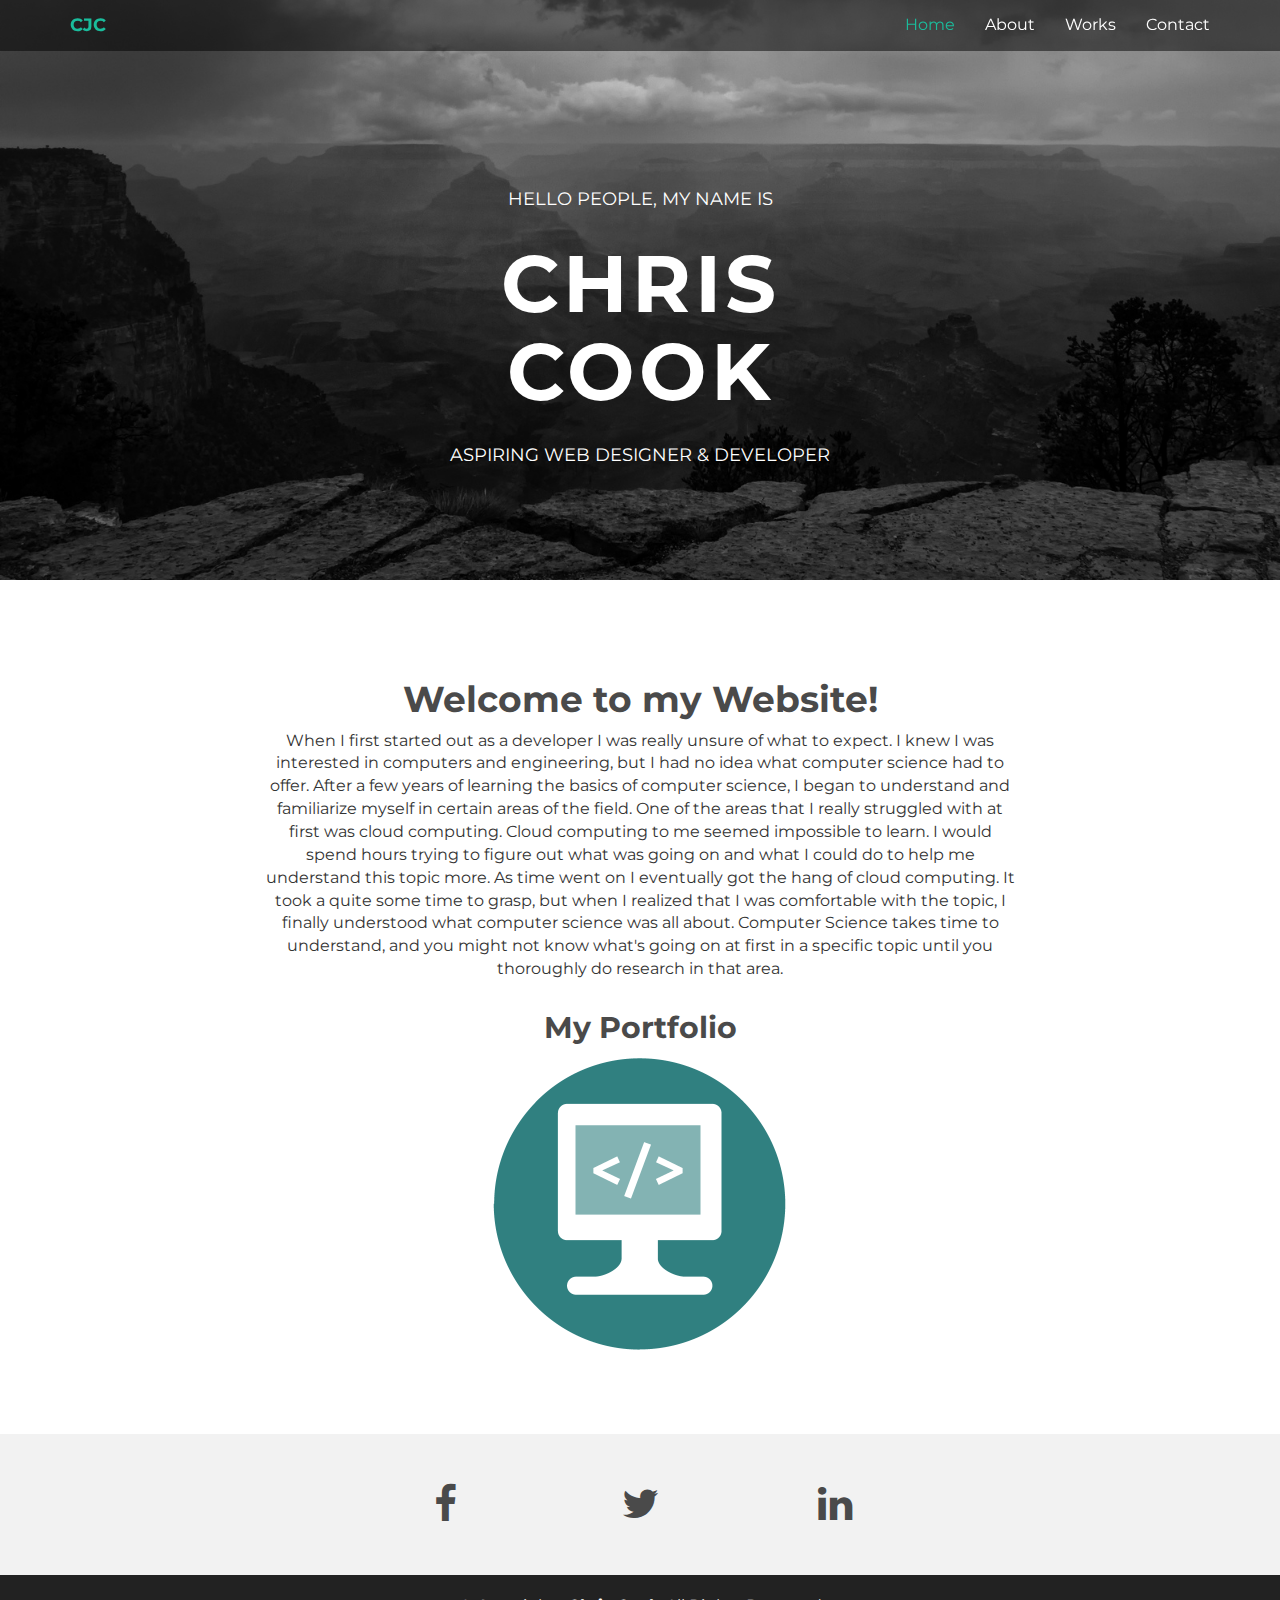
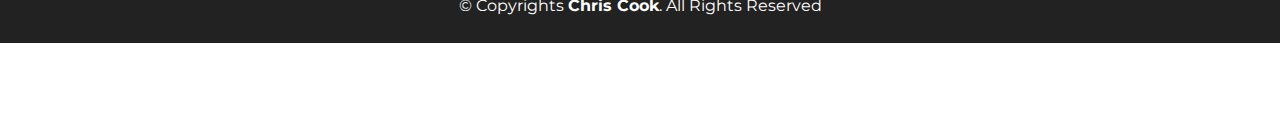
<file: index.html>
<!DOCTYPE html>
<html lang="en">
<head>
  <meta charset="utf-8">
  <title>Home - Chris Cook</title>
  <meta content="width=device-width, initial-scale=1.0" name="viewport">
  <meta content="" name="keywords">
  <meta content="" name="description">

  <!-- Favicons -->
  <link href="img/letter-C-icon.png" rel="icon">
  <link href="img/letter-C-icon.png" rel="letter-C-icon">

  <!-- Google Fonts -->
  <link href="https://fonts.googleapis.com/css?family=Montserrat:300,400,500,700" rel="stylesheet">

  <!-- Bootstrap CSS File -->
  <link href="lib/bootstrap/css/bootstrap.min.css" rel="stylesheet">

  <!-- Libraries CSS Files -->
  <link href="lib/font-awesome/css/font-awesome.min.css" rel="stylesheet">

  <!-- Main Stylesheet File -->
  <link href="css/style.css" rel="stylesheet">

  <!-- =======================================================
    Template Name: Instant
    Template URL: https://templatemag.com/instant-bootstrap-personal-template/
    Author: TemplateMag.com
    License: https://templatemag.com/license/
  ======================================================= -->
</head>

<body>

  <!-- Static navbar -->
  <div class="navbar navbar-default navbar-fixed-top" role="navigation">
    <div class="container">
      <div class="navbar-header">
        <button type="button" class="navbar-toggle" data-toggle="collapse" data-target=".navbar-collapse">
            <span class="sr-only">Toggle navigation</span>
            <span class="icon-bar"></span>
            <span class="icon-bar"></span>
            <span class="icon-bar"></span>
          </button>
        <a class="navbar-brand" href="index.html">CJC</a>
      </div>
      <div class="navbar-collapse collapse">
        <ul class="nav navbar-nav navbar-right">
          <li class="active"><a href="index.html">Home</a></li>
          <li><a href="about.html">About</a></li>
          <li><a href="works.html" class="smoothscroll">Works</a></li>
          <li><a href="contact.html" class="smoothscroll">Contact</a></li>
        </ul>
      </div>
      <!--/.nav-collapse -->
    </div>
  </div>


  <div id="headerwrap">
    <div class="container">
      <div class="row">
        <div class="col-lg-6 col-lg-offset-3">
          <h4>HELLO PEOPLE, MY NAME IS</h4>
          <h1>CHRIS COOK</h1>
          <h4>ASPIRING WEB DESIGNER & DEVELOPER</h4>
        </div>
      </div>
    </div>
    <!-- /container -->
  </div>

  <section id="works"></section>
  <div class="container">
    <div class="row centered mt mb">
      <div class="col-lg-8 col-lg-offset-2">
        <h1>Welcome to my Website!</h1>
        <p>
          When I first started out as a developer I was really unsure of what to expect. I knew
          I was interested in computers and engineering, but I had no idea what computer science
          had to offer. After a few years of learning the basics of computer science, I began to
          understand and familiarize myself in certain areas of the field. One of the areas
          that I really struggled with at first was cloud computing. Cloud computing to me
          seemed impossible to learn. I would spend hours trying to figure out what was going on
          and what I could do to help me understand this topic more. As time went on I eventually
          got the hang of cloud computing. It took a quite some time to grasp, but when I realized
          that I was comfortable with the topic, I finally understood what computer science was
          all about. Computer Science takes time to understand, and you might not know what's
          going on at first in a specific topic until you thoroughly do research in that
          area.
        </p>
      </div>

      <div class="col-lg-8 col-lg-offset-2">
        <h2>My Portfolio</h2>
        <a href="works.html"><img src="img/portfolio/coding.png" class="centerImage" style="width:300px;height:300px;"></a>
      </div>
    </div>
  </div>


  <div id="social">
    <div class="container">
      <div class="row centered">
        <div class="col-lg-2 col-lg-offset-3">
          <a href="https://www.facebook.com/profile.php?id=100002049071653" target="_blank"><i class="fa fa-facebook"></i></a>
        </div>
        <div class="col-lg-2">
          <a href="https://twitter.com/chriscook81798" target="_blank"><i class="fa fa-twitter"></i></a>
        </div>
        <div class="col-lg-2">
          <a href="https://www.linkedin.com/in/christopher-cook-7a179a143/" target="_blank"><i class="fa fa-linkedin"></i></a>
        </div>
      </div>
    </div>
  </div>

  <div id="copyrights">
    <div class="container">
      <p>
        &copy; Copyrights <strong>Chris Cook</strong>. All Rights Reserved
      </p>
    </div>
  </div>
  <!-- / copyrights -->

  <!-- JavaScript Libraries -->
  <script src="lib/jquery/jquery.min.js"></script>
  <script src="lib/bootstrap/js/bootstrap.min.js"></script>
  <script src="lib/php-mail-form/validate.js"></script>

  <!-- Template Main Javascript File -->
  <script src="js/main.js"></script>

</body>
</html>
</file>
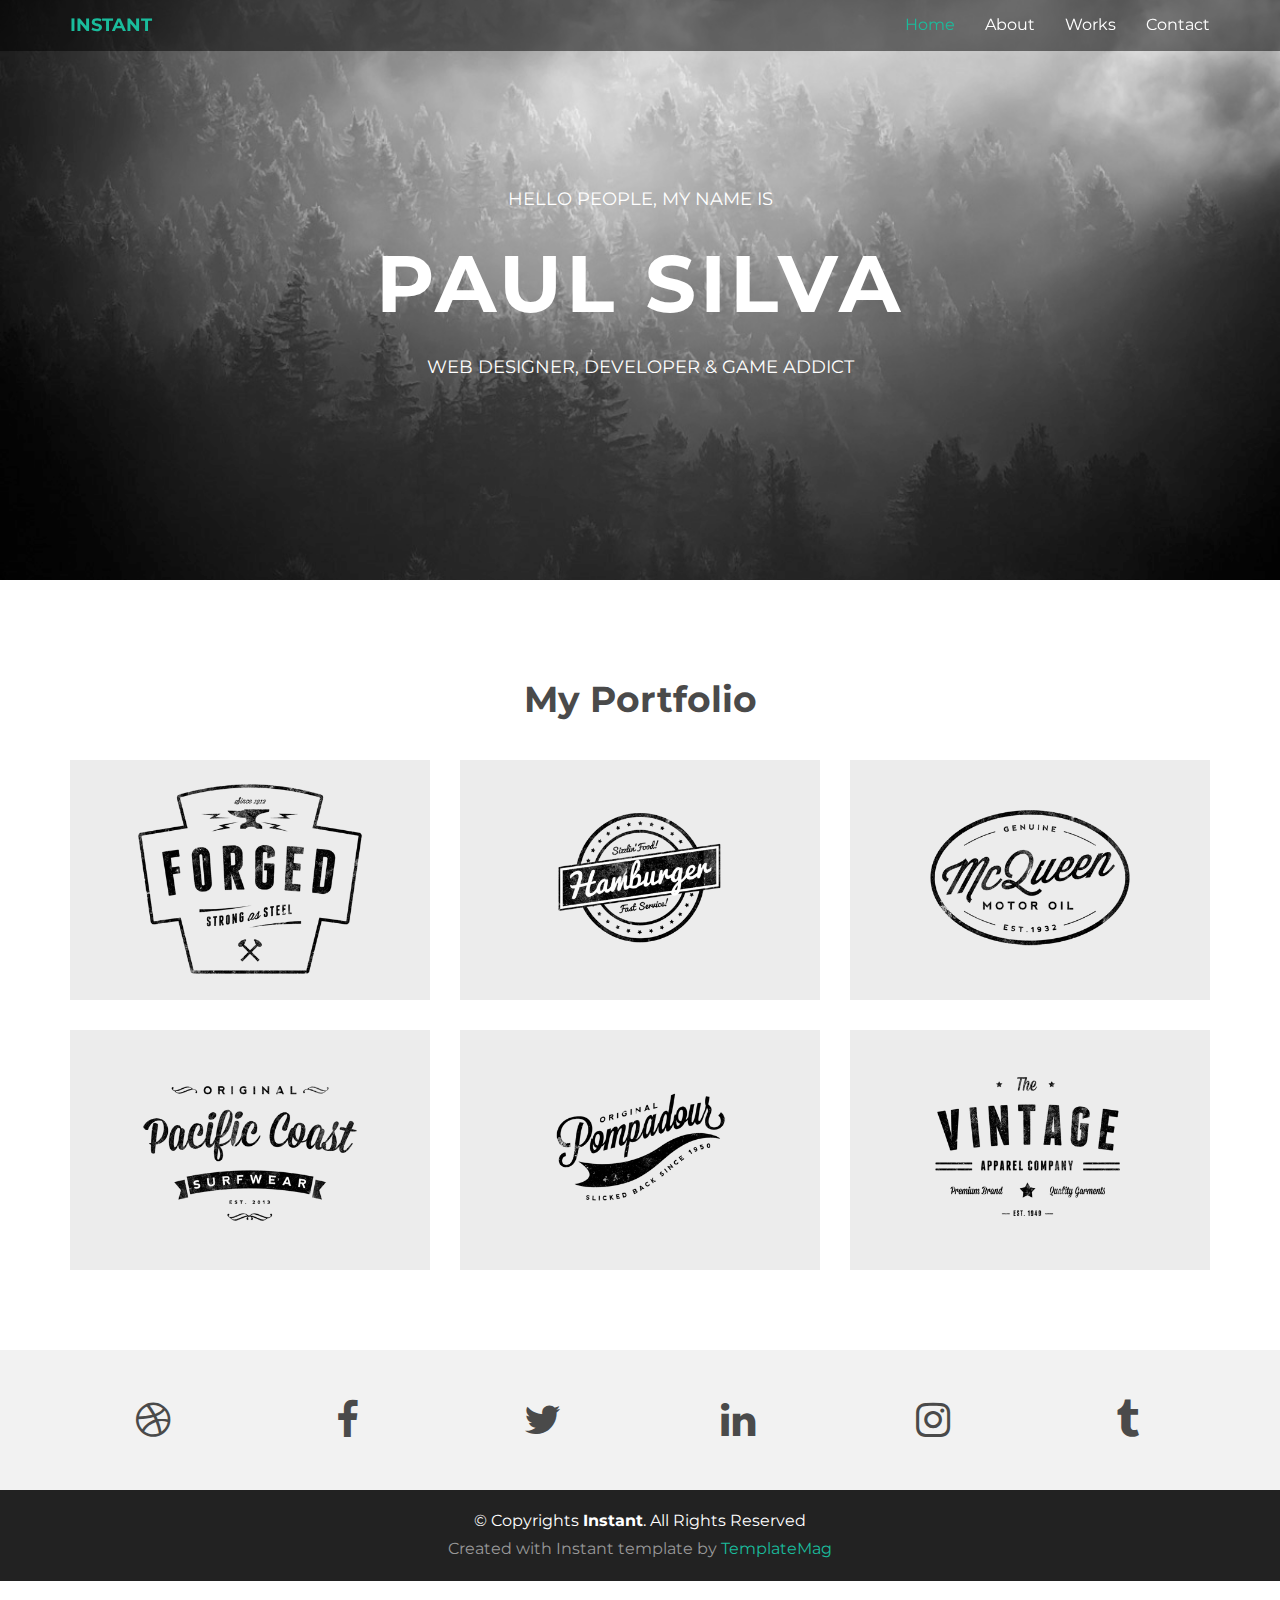
<file: Instant/index.html>
<!DOCTYPE html>
<html lang="en">
<head>
  <meta charset="utf-8">
  <title>Instant - Bootstrap Personal Template</title>
  <meta content="width=device-width, initial-scale=1.0" name="viewport">
  <meta content="" name="keywords">
  <meta content="" name="description">

  <!-- Favicons -->
  <link href="img/favicon.png" rel="icon">
  <link href="img/apple-touch-icon.png" rel="apple-touch-icon">

  <!-- Google Fonts -->
  <link href="https://fonts.googleapis.com/css?family=Montserrat:300,400,500,700" rel="stylesheet">

  <!-- Bootstrap CSS File -->
  <link href="lib/bootstrap/css/bootstrap.min.css" rel="stylesheet">

  <!-- Libraries CSS Files -->
  <link href="lib/font-awesome/css/font-awesome.min.css" rel="stylesheet">

  <!-- Main Stylesheet File -->
  <link href="css/style.css" rel="stylesheet">

  <!-- =======================================================
    Template Name: Instant
    Template URL: https://templatemag.com/instant-bootstrap-personal-template/
    Author: TemplateMag.com
    License: https://templatemag.com/license/
  ======================================================= -->
</head>

<body>

  <!-- Static navbar -->
  <div class="navbar navbar-default navbar-fixed-top" role="navigation">
    <div class="container">
      <div class="navbar-header">
        <button type="button" class="navbar-toggle" data-toggle="collapse" data-target=".navbar-collapse">
            <span class="sr-only">Toggle navigation</span>
            <span class="icon-bar"></span>
            <span class="icon-bar"></span>
            <span class="icon-bar"></span>
          </button>
        <a class="navbar-brand" href="index.html">INSTANT</a>
      </div>
      <div class="navbar-collapse collapse">
        <ul class="nav navbar-nav navbar-right">
          <li class="active"><a href="index.html">Home</a></li>
          <li><a href="about.html">About</a></li>
          <li><a href="works.html" class="smoothscroll">Works</a></li>
          <li><a href="contact.html" class="smoothscroll">Contact</a></li>
        </ul>
      </div>
      <!--/.nav-collapse -->
    </div>
  </div>


  <div id="headerwrap">
    <div class="container">
      <div class="row">
        <div class="col-lg-6 col-lg-offset-3">
          <h4>HELLO PEOPLE, MY NAME IS</h4>
          <h1>PAUL SILVA</h1>
          <h4>WEB DESIGNER, DEVELOPER & GAME ADDICT</h4>
        </div>
      </div>
    </div>
    <!-- /container -->
  </div>

  <section id="works"></section>
  <div class="container">
    <div class="row centered mt mb">
      <h1>My Portfolio</h1>

      <div class="col-lg-4 col-md-4 col-sm-4 gallery">
        <a href="works.html"><img src="img/portfolio/folio01.png" class="img-responsive"></a>
      </div>
      <div class="col-lg-4 col-md-4 col-sm-4 gallery">
        <a href="works.html"><img src="img/portfolio/folio02.png" class="img-responsive"></a>
      </div>
      <div class="col-lg-4 col-md-4 col-sm-4 gallery">
        <a href="works.html"><img src="img/portfolio/folio03.png" class="img-responsive"></a>
      </div>
      <div class="col-lg-4 col-md-4 col-sm-4 gallery">
        <a href="works.html"><img src="img/portfolio/folio04.png" class="img-responsive"></a>
      </div>
      <div class="col-lg-4 col-md-4 col-sm-4 gallery">
        <a href="works.html"><img src="img/portfolio/folio05.png" class="img-responsive"></a>
      </div>
      <div class="col-lg-4 col-md-4 col-sm-4 gallery">
        <a href="works.html"><img src="img/portfolio/folio06.png" class="img-responsive"></a>
      </div>
    </div>
  </div>

  <div id="social">
    <div class="container">
      <div class="row centered">
        <div class="col-lg-2">
          <a href="#"><i class="fa fa-dribbble"></i></a>
        </div>
        <div class="col-lg-2">
          <a href="#"><i class="fa fa-facebook"></i></a>
        </div>
        <div class="col-lg-2">
          <a href="#"><i class="fa fa-twitter"></i></a>
        </div>
        <div class="col-lg-2">
          <a href="#"><i class="fa fa-linkedin"></i></a>
        </div>
        <div class="col-lg-2">
          <a href="#"><i class="fa fa-instagram"></i></a>
        </div>
        <div class="col-lg-2">
          <a href="#"><i class="fa fa-tumblr"></i></a>
        </div>

      </div>
    </div>
  </div>

  <div id="copyrights">
    <div class="container">
      <p>
        &copy; Copyrights <strong>Instant</strong>. All Rights Reserved
      </p>
      <div class="credits">
        <!--
          You are NOT allowed to delete the credit link to TemplateMag with free version.
          You can delete the credit link only if you bought the pro version.
          Buy the pro version with working PHP/AJAX contact form: https://templatemag.com/instant-bootstrap-personal-template/
          Licensing information: https://templatemag.com/license/
        -->
        Created with Instant template by <a href="https://templatemag.com/">TemplateMag</a>
      </div>
    </div>
  </div>
  <!-- / copyrights -->

  <!-- JavaScript Libraries -->
  <script src="lib/jquery/jquery.min.js"></script>
  <script src="lib/bootstrap/js/bootstrap.min.js"></script>
  <script src="lib/php-mail-form/validate.js"></script>

  <!-- Template Main Javascript File -->
  <script src="js/main.js"></script>

</body>
</html>
</file>
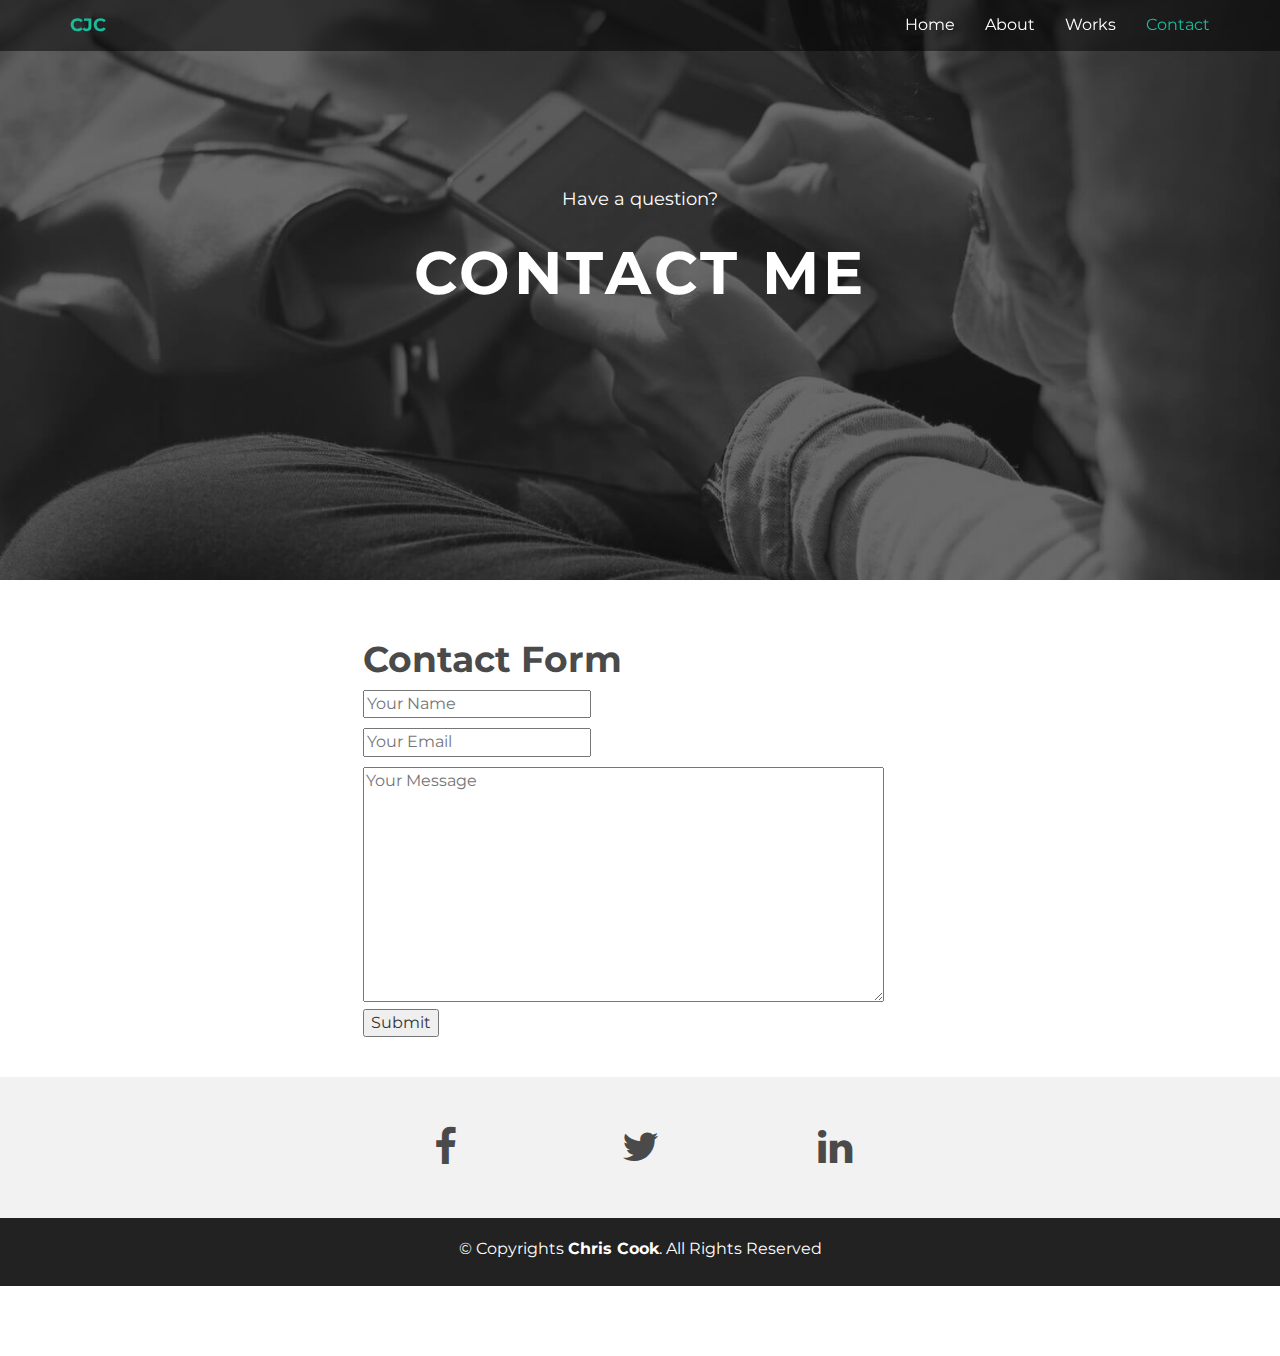
<file: contact.html>
<!DOCTYPE html>
<html lang="en">
<head>
  <meta charset="utf-8">
  <title>Contact - Chris Cook</title>
  <meta content="width=device-width, initial-scale=1.0" name="viewport">
  <meta content="" name="keywords">
  <meta content="" name="description">

  <!-- Favicons -->
  <link href="img/letter-C-icon.png" rel="icon">
  <link href="img/letter-C-icon.png" rel="letter-C-icon">

  <!-- Google Fonts -->
  <link href="https://fonts.googleapis.com/css?family=Montserrat:300,400,500,700" rel="stylesheet">

  <!-- Bootstrap CSS File -->
  <link href="lib/bootstrap/css/bootstrap.min.css" rel="stylesheet">

  <!-- Libraries CSS Files -->
  <link href="lib/font-awesome/css/font-awesome.min.css" rel="stylesheet">

  <!-- Main Stylesheet File -->
  <link href="css/style.css" rel="stylesheet">

  <!-- =======================================================
    Template Name: Instant
    Template URL: https://templatemag.com/instant-bootstrap-personal-template/
    Author: TemplateMag.com
    License: https://templatemag.com/license/
  ======================================================= -->
</head>

<body>

  <!-- Static navbar -->
  <div class="navbar navbar-default navbar-fixed-top" role="navigation">
    <div class="container">
      <div class="navbar-header">
        <button type="button" class="navbar-toggle" data-toggle="collapse" data-target=".navbar-collapse">
            <span class="sr-only">Toggle navigation</span>
            <span class="icon-bar"></span>
            <span class="icon-bar"></span>
            <span class="icon-bar"></span>
          </button>
        <a class="navbar-brand" href="index.html">CJC</a>
      </div>
      <div class="navbar-collapse collapse">
        <ul class="nav navbar-nav navbar-right">
          <li><a href="index.html">Home</a></li>
          <li><a href="about.html">About</a></li>
          <li><a href="works.html" class="smoothscroll">Works</a></li>
          <li class="active"><a href="contact.html" class="smoothscroll">Contact</a></li>
        </ul>
      </div>
      <!--/.nav-collapse -->
    </div>
  </div>


  <div id="contactwrap">
    <div class="container">
      <div class="row">
        <div class="col-lg-6 col-lg-offset-3">
          <h4>Have a question?</h4>
          <h1>CONTACT ME</h1>
        </div>
      </div>
    </div>
    <!-- /container -->
  </div>

  <div id="contact">
    <div class="container">
      <div class="row">
        <div class="col-md-8 col-md-offset-3">

          <h1>Contact Form</h1>
          <form name="simple-contact-form" id="fs-frm" action="https://formspree.io/chriscook81798@gmail.com" method="post" accept-charset="utf-8">
            <fieldset id="fs-frm-inputs">
              <input name="name" id="full-name" required="" type="text" placeholder="Your Name">
              <p></p>
              <input name="_replyto" id="email-address" required="" type="email" placeholder="Your Email">
              <p></p>
              <textarea name="message" id="message" required="" placeholder="Your Message" rows="10" cols="50"></textarea>
              <input name="_subject" id="email-subject" type="hidden" value="Contact Form Submission">
            </fieldset>
            <input type="submit" value="Submit">
          </form>

        </div>
      </div>
    </div>
  </div>

  <div id="social">
    <div class="container">
      <div class="row centered">
        <div class="col-lg-2 col-lg-offset-3">
          <a href="https://www.facebook.com/profile.php?id=100002049071653" target="_blank"><i class="fa fa-facebook"></i></a>
        </div>
        <div class="col-lg-2">
          <a href="https://twitter.com/chriscook81798" target="_blank"><i class="fa fa-twitter"></i></a>
        </div>
        <div class="col-lg-2">
          <a href="https://www.linkedin.com/in/christopher-cook-7a179a143/" target="_blank"><i class="fa fa-linkedin"></i></a>
        </div>
      </div>
    </div>
  </div>

  <div id="copyrights">
    <div class="container">
      <p>
        &copy; Copyrights <strong>Chris Cook</strong>. All Rights Reserved
      </p>
    </div>
  </div>
  <!-- / copyrights -->

  <!-- JavaScript Libraries -->
  <script src="lib/jquery/jquery.min.js"></script>
  <script src="lib/bootstrap/js/bootstrap.min.js"></script>
  <script src="lib/php-mail-form/validate.js"></script>

  <!-- Template Main Javascript File -->
  <script src="js/main.js"></script>

</body>
</html>
</file>
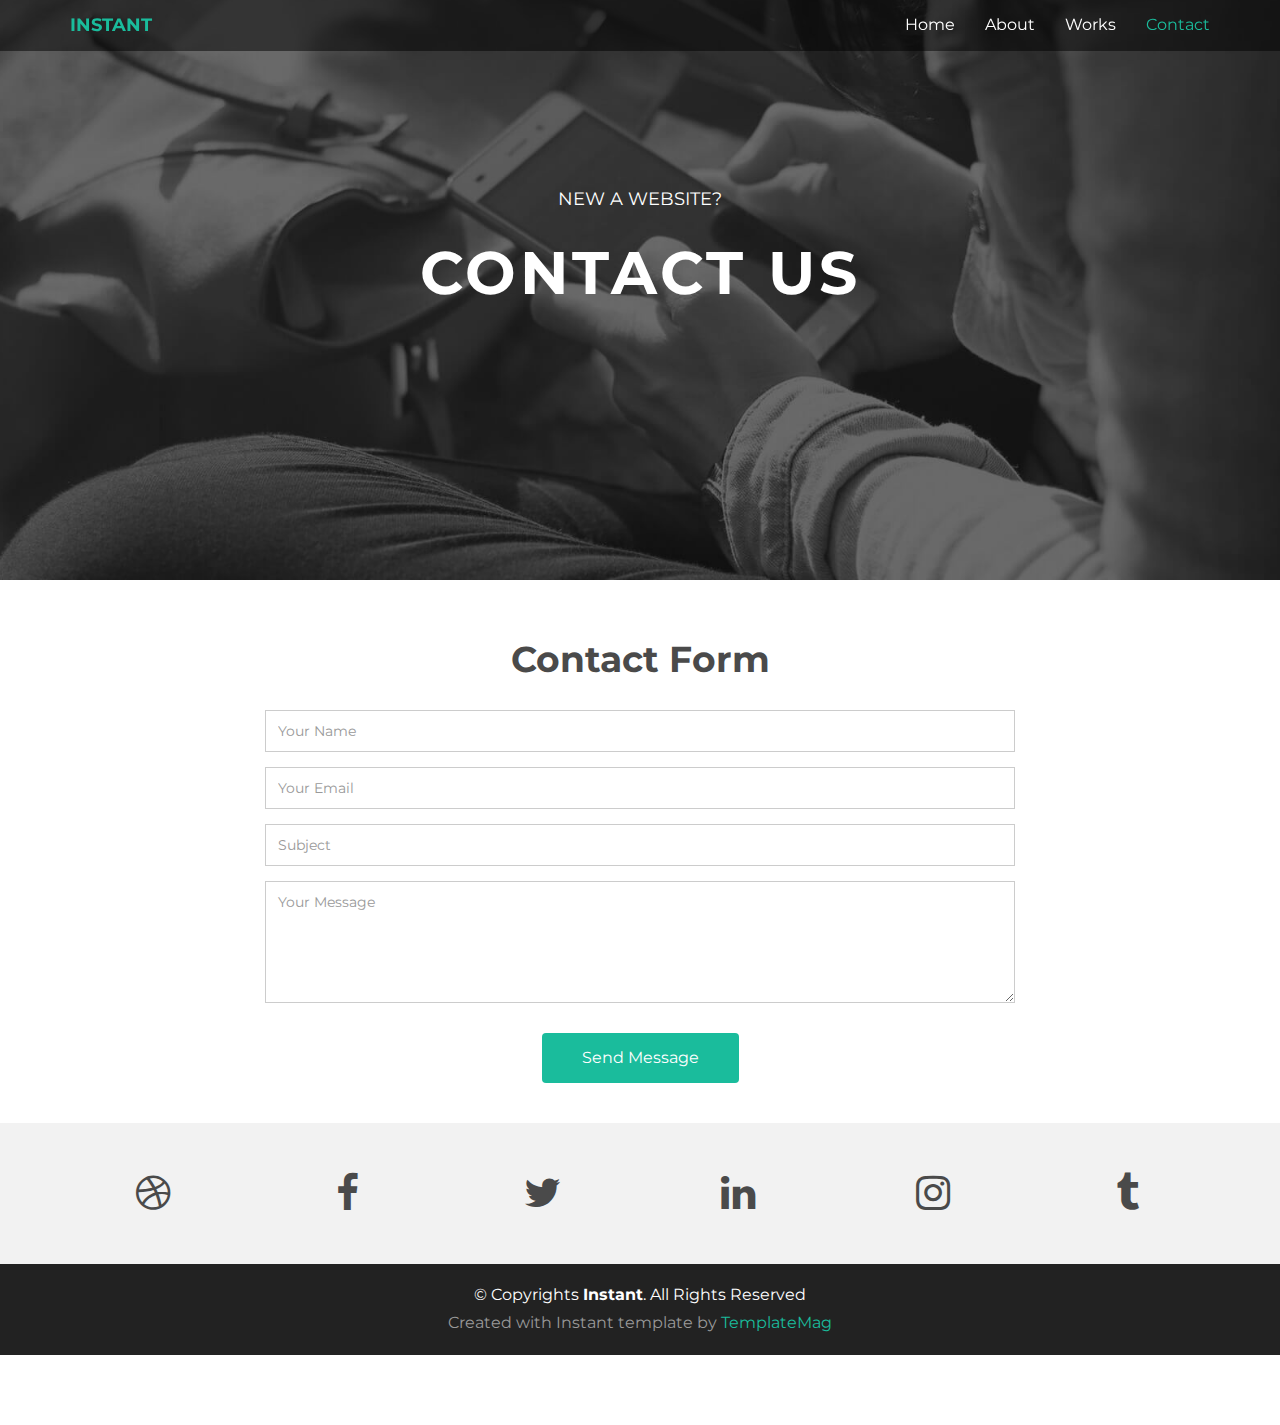
<file: Instant/contact.html>
<!DOCTYPE html>
<html lang="en">
<head>
  <meta charset="utf-8">
  <title>Instant - Bootstrap Personal Template</title>
  <meta content="width=device-width, initial-scale=1.0" name="viewport">
  <meta content="" name="keywords">
  <meta content="" name="description">

  <!-- Favicons -->
  <link href="img/favicon.png" rel="icon">
  <link href="img/apple-touch-icon.png" rel="apple-touch-icon">

  <!-- Google Fonts -->
  <link href="https://fonts.googleapis.com/css?family=Montserrat:300,400,500,700" rel="stylesheet">

  <!-- Bootstrap CSS File -->
  <link href="lib/bootstrap/css/bootstrap.min.css" rel="stylesheet">

  <!-- Libraries CSS Files -->
  <link href="lib/font-awesome/css/font-awesome.min.css" rel="stylesheet">

  <!-- Main Stylesheet File -->
  <link href="css/style.css" rel="stylesheet">

  <!-- =======================================================
    Template Name: Instant
    Template URL: https://templatemag.com/instant-bootstrap-personal-template/
    Author: TemplateMag.com
    License: https://templatemag.com/license/
  ======================================================= -->
</head>

<body>

  <!-- Static navbar -->
  <div class="navbar navbar-default navbar-fixed-top" role="navigation">
    <div class="container">
      <div class="navbar-header">
        <button type="button" class="navbar-toggle" data-toggle="collapse" data-target=".navbar-collapse">
            <span class="sr-only">Toggle navigation</span>
            <span class="icon-bar"></span>
            <span class="icon-bar"></span>
            <span class="icon-bar"></span>
          </button>
        <a class="navbar-brand" href="index.html">INSTANT</a>
      </div>
      <div class="navbar-collapse collapse">
        <ul class="nav navbar-nav navbar-right">
          <li><a href="index.html">Home</a></li>
          <li><a href="about.html">About</a></li>
          <li><a href="works.html" class="smoothscroll">Works</a></li>
          <li class="active"><a href="contact.html" class="smoothscroll">Contact</a></li>
        </ul>
      </div>
      <!--/.nav-collapse -->
    </div>
  </div>


  <div id="contactwrap">
    <div class="container">
      <div class="row">
        <div class="col-lg-6 col-lg-offset-3">
          <h4>NEW A WEBSITE?</h4>
          <h1>CONTACT US</h1>
        </div>
      </div>
    </div>
    <!-- /container -->
  </div>

  <div id="contact">
    <div class="container">
      <div class="row">
        <div class="col-md-8 col-md-offset-2">
          <h2 class="centered">Contact Form</h2>

          <form class="contact-form php-mail-form" role="form" action="contactform/contactform.php" method="POST">

            <div class="form-group">
              <input type="name" name="name" class="form-control" id="contact-name" placeholder="Your Name" data-rule="minlen:4" data-msg="Please enter at least 4 chars" >
              <div class="validate"></div>
            </div>
            <div class="form-group">
              <input type="email" name="email" class="form-control" id="contact-email" placeholder="Your Email" data-rule="email" data-msg="Please enter a valid email">
              <div class="validate"></div>
            </div>
            <div class="form-group">
              <input type="text" name="subject" class="form-control" id="contact-subject" placeholder="Subject" data-rule="minlen:4" data-msg="Please enter at least 8 chars of subject">
              <div class="validate"></div>
            </div>

            <div class="form-group">
              <textarea class="form-control" name="message" id="contact-message" placeholder="Your Message" rows="5" data-rule="required" data-msg="Please write something for us"></textarea>
              <div class="validate"></div>
            </div>

            <div class="loading"></div>
            <div class="error-message"></div>
            <div class="sent-message">Your message has been sent. Thank you!</div>

            <div class="form-send">
              <button type="submit" class="btn btn-large">Send Message</button>
            </div>

          </form>

        </div>
      </div>
    </div>
  </div>

  <div id="social">
    <div class="container">
      <div class="row centered">
        <div class="col-lg-2">
          <a href="#"><i class="fa fa-dribbble"></i></a>
        </div>
        <div class="col-lg-2">
          <a href="#"><i class="fa fa-facebook"></i></a>
        </div>
        <div class="col-lg-2">
          <a href="#"><i class="fa fa-twitter"></i></a>
        </div>
        <div class="col-lg-2">
          <a href="#"><i class="fa fa-linkedin"></i></a>
        </div>
        <div class="col-lg-2">
          <a href="#"><i class="fa fa-instagram"></i></a>
        </div>
        <div class="col-lg-2">
          <a href="#"><i class="fa fa-tumblr"></i></a>
        </div>

      </div>
    </div>
  </div>

  <div id="copyrights">
    <div class="container">
      <p>
        &copy; Copyrights <strong>Instant</strong>. All Rights Reserved
      </p>
      <div class="credits">
        <!--
          You are NOT allowed to delete the credit link to TemplateMag with free version.
          You can delete the credit link only if you bought the pro version.
          Buy the pro version with working PHP/AJAX contact form: https://templatemag.com/instant-bootstrap-personal-template/
          Licensing information: https://templatemag.com/license/
        -->
        Created with Instant template by <a href="https://templatemag.com/">TemplateMag</a>
      </div>
    </div>
  </div>
  <!-- / copyrights -->

  <!-- JavaScript Libraries -->
  <script src="lib/jquery/jquery.min.js"></script>
  <script src="lib/bootstrap/js/bootstrap.min.js"></script>
  <script src="lib/php-mail-form/validate.js"></script>

  <!-- Template Main Javascript File -->
  <script src="js/main.js"></script>

</body>
</html>
</file>
<file: css/style.css>
/**
* Template Name: Instant
* Template URL: https://templatemag.com/instant-bootstrap-personal-template/
* Author: TemplateMag.com
* License: https://templatemag.com/license/
*/

/* ==========================================================================
   Base Styles, Bootstrap Modifications & Fonts Import
   ========================================================================== */


::-moz-selection {
    background: #f2c2c9;
    color: #a4003a;
    text-shadow: none;
}

::selection {
    background: #16a085;
    color: #a4003a;
    text-shadow: none;
}

/*
 * A better looking default horizontal rule
 */

 hr {
    display: block;
    height: 1px;
    border: 0;
    border-top: 1px solid #ccc;
    margin: 1em 0;
    padding: 0;
}

.centered {
	text-align: center
}

.mt {
	margin-top: 80px;
}

.mb {
	margin-bottom: 80px;
}

/* ==========================================================================
   General styles
   ========================================================================== */


body {
    font-family: 'Montserrat', sans-serif;
    font-weight: 400;
    font-size: 16px;

    -webkit-font-smoothing: antialiased;
    -webkit-overflow-scrolling: touch;
}

h1, h2, h3, h4, h5, h6 {
	font-weight: 700;
    color: #4a4a4a;
}


.navbar-brand {
	font-weight: 700;
}

.navbar-default .navbar-brand, .navbar-default .navbar-brand:hover {
	color: #1abc9c;
}

.navbar-default {
	border-color: transparent;
  background-color: rgba(0, 0, 0, 0.5);
}

.navbar-default .navbar-nav > .active > a, .navbar-default .navbar-nav > .active > a:hover, .navbar-default .navbar-nav > .active > a:focus {
	color: #1abc9c;
	background-color: transparent;
}

.navbar-default .navbar-nav > li > a {
	color: #fff;
}

.navbar-default .navbar-nav > li > a:hover, .navbar-default .navbar-nav > li > a:focus {
	color: #1abc9c;
}

.navbar-default .navbar-toggle {
  border: none;
  border-color: #fff;
}

.navbar-default .navbar-toggle:hover {
  background: #666;
}

.navbar-default .navbar-toggle .icon-bar {
  background-color: #fff;
}
/* ==========================================================================
   Wrap Sections
   ========================================================================== */

#headerwrap {
	background: url(../img/back.jpg) no-repeat center top;
	margin-top: -70px;
	padding-top: 250px;
	text-align:center;
	background-attachment: relative;
	background-position: center center;
	min-height: 650px;
	width: 100%;

    -webkit-background-size: 100%;
    -moz-background-size: 100%;
    -o-background-size: 100%;
    background-size: 100%;

    -webkit-background-size: cover;
    -moz-background-size: cover;
    -o-background-size: cover;
    background-size: cover;
}

#headerwrap h1 {
	color:#ffffff;
	padding-top: 10px;
	padding-bottom: 20px;
	letter-spacing: 4px;
	font-size: 80px;
	font-weight: bold;
}

#headerwrap h4 {
	font-weight: 400;
	color: #ffffff
}

@media (max-width: 768px) {
  #headerwrap {
    padding-top: 180px;
  }
}

#social {
	padding-top: 50px;
	padding-bottom: 50px;
	background-color: #f2f2f2;
}

#social i {
	font-size: 40px;
	color: #4a4a4a
}

#social i:hover {
	color: green
}

#footerwrap {
	padding-top: 70px;
	padding-bottom: 50px;
	background-color: #2f2f2f;
}

#footerwrap p {
	color: #f2f2f2;
	margin-left: 10px;
}

#workwrap {
	background: url(../img/work.jpg) no-repeat center top;
	margin-top: -70px;
	padding-top: 250px;
	text-align:center;
	background-attachment: relative;
	background-position: center center;
	min-height: 650px;
	width: 100%;

    -webkit-background-size: 100%;
    -moz-background-size: 100%;
    -o-background-size: 100%;
    background-size: 100%;

    -webkit-background-size: cover;
    -moz-background-size: cover;
    -o-background-size: cover;
    background-size: cover;
}

#workwrap h1 {
	color:#ffffff;
	padding-top: 10px;
	padding-bottom: 20px;
	letter-spacing: 4px;
	font-size: 80px;
	font-weight: bold;
}

#workwrap h4 {
	font-weight: 400;
	color: #ffffff
}

#aboutwrap {
	background: url(../img/about.png) no-repeat center top;
	margin-top: -70px;
	padding-top: 250px;
	text-align:center;
	background-attachment: relative;
	background-position: center center;
	min-height: 550px;
	width: 100%;

    -webkit-background-size: 100%;
    -moz-background-size: 100%;
    -o-background-size: 100%;
    background-size: 100%;

    -webkit-background-size: cover;
    -moz-background-size: cover;
    -o-background-size: cover;
    background-size: cover;
}


/* Gallery */
.gallery {
	margin-top: 30px;
}

.gallery img:hover {
	opacity: 0.4;
}


/* Contact Form */

#contactwrap {
	background: url(../img/contact.jpg) no-repeat center top;
	margin-top: -70px;
	padding-top: 250px;
	text-align:center;
	background-attachment: relative;
	background-position: center center;
	min-height: 650px;
	width: 100%;
  background-size: 100%;
  background-size: cover;
}

#contactwrap h1 {
	color:#ffffff;
	padding-top: 10px;
	padding-bottom: 20px;
	letter-spacing: 4px;
	font-size: 60px;
	font-weight: bold;
}

#contactwrap h4 {
	font-weight: 400;
	color: #ffffff
}

#contact {
  padding: 40px 0;
}

#contact h2 {
  font-size: 36px;
  margin-bottom: 30px;
}

.contact-form label {
   color: #999;
}

.contact-form input, .contact-form textarea {
  padding: 10px 12px;
  border-radius: 0;
  box-shadow: none;
  font-size: 14px;
  height: auto;
}

.contact-form .form-send {
  text-align: center;
}

.contact-form .form-send button  {
  background: #1abc9c;
  border: 0;
  padding: 14px 40px;
  color: #fff;
  transition: 0.4s;
  cursor: pointer;
  font-size: 16px;
  margin-top: 15px;
}

.contact-form .form-send button:hover {
  background: #2addb9;
}

.contact-form .validate {
  display: none;
  color: red;
  margin: 0 0 15px 0;
  font-weight: 400;
  font-size: 13px;
}

.contact-form .loading {
  display: none;
  color: #555;
  background: #fff;
  text-align: center;
  padding: 15px;
  margin: 15px 0;
}

.contact-form .loading:before {
  content: "";
  display: inline-block;
  border-radius: 50%;
  width: 24px;
  height: 24px;
  border: 3px solid #18d26e;
  border-top-color: #eee;
  -webkit-animation: animate-loading 1s linear infinite;
  animation: animate-loading 1s linear infinite;
}

@-webkit-keyframes animate-loading {
  0% {
    -webkit-transform: rotate(0deg);
    transform: rotate(0deg);
  }

  100% {
    -webkit-transform: rotate(360deg);
    transform: rotate(360deg);
  }
}

@keyframes animate-loading {
  0% {
    -webkit-transform: rotate(0deg);
    transform: rotate(0deg);
  }

  100% {
    -webkit-transform: rotate(360deg);
    transform: rotate(360deg);
  }
}

.contact-form .error-message {
  display: none;
  color: #fff;
  background: #ed3c0d;
  text-align: center;
  padding: 15px;
  font-weight: 600;
  margin: 15px 0;
}

.contact-form .sent-message {
  display: none;
  color: #fff;
  background: #18d26e;
  text-align: center;
  padding: 15px;
  font-weight: 600;
  margin: 15px 0;
}

/* Copyrights */

#copyrights {
  background: #222222;
  padding: 20px 0;
  text-align: center;
}

#copyrights p {
  margin-bottom: 5px;
  color: #fff;
}

#copyrights a {
  color: #1abc9c;
}

.credits {
  color: #999;
}
</file>
<file: Instant/css/style.css>
/**
* Template Name: Instant
* Template URL: https://templatemag.com/instant-bootstrap-personal-template/
* Author: TemplateMag.com
* License: https://templatemag.com/license/
*/

/* ==========================================================================
   Base Styles, Bootstrap Modifications & Fonts Import
   ========================================================================== */


::-moz-selection {
    background: #f2c2c9;
    color: #a4003a;
    text-shadow: none;
}

::selection {
    background: #16a085;
    color: #a4003a;
    text-shadow: none;
}

/*
 * A better looking default horizontal rule
 */

 hr {
    display: block;
    height: 1px;
    border: 0;
    border-top: 1px solid #ccc;
    margin: 1em 0;
    padding: 0;
}

.centered {
	text-align: center
}

.mt {
	margin-top: 80px;
}

.mb {
	margin-bottom: 80px;
}

/* ==========================================================================
   General styles
   ========================================================================== */


body {
    font-family: 'Montserrat', sans-serif;
    font-weight: 400;
    font-size: 16px;

    -webkit-font-smoothing: antialiased;
    -webkit-overflow-scrolling: touch;
}

h1, h2, h3, h4, h5, h6 {
	font-weight: 700;
    color: #4a4a4a;
}


.navbar-brand {
	font-weight: 700;
}

.navbar-default .navbar-brand, .navbar-default .navbar-brand:hover {
	color: #1abc9c;
}

.navbar-default {
	border-color: transparent;
  background-color: rgba(0, 0, 0, 0.5);
}

.navbar-default .navbar-nav > .active > a, .navbar-default .navbar-nav > .active > a:hover, .navbar-default .navbar-nav > .active > a:focus {
	color: #1abc9c;
	background-color: transparent;
}

.navbar-default .navbar-nav > li > a {
	color: #fff;
}

.navbar-default .navbar-nav > li > a:hover, .navbar-default .navbar-nav > li > a:focus {
	color: #1abc9c;
}

.navbar-default .navbar-toggle {
  border: none;
  border-color: #fff;
}

.navbar-default .navbar-toggle:hover {
  background: #666;
}

.navbar-default .navbar-toggle .icon-bar {
  background-color: #fff;
}
/* ==========================================================================
   Wrap Sections
   ========================================================================== */

#headerwrap {
	background: url(../img/back.jpg) no-repeat center top;
	margin-top: -70px;
	padding-top: 250px;
	text-align:center;
	background-attachment: relative;
	background-position: center center;
	min-height: 650px;
	width: 100%;

    -webkit-background-size: 100%;
    -moz-background-size: 100%;
    -o-background-size: 100%;
    background-size: 100%;

    -webkit-background-size: cover;
    -moz-background-size: cover;
    -o-background-size: cover;
    background-size: cover;
}

#headerwrap h1 {
	color:#ffffff;
	padding-top: 10px;
	padding-bottom: 20px;
	letter-spacing: 4px;
	font-size: 80px;
	font-weight: bold;
}

#headerwrap h4 {
	font-weight: 400;
	color: #ffffff
}

@media (max-width: 768px) {
  #headerwrap {
    padding-top: 180px;
  }
}

#social {
	padding-top: 50px;
	padding-bottom: 50px;
	background-color: #f2f2f2;
}

#social i {
	font-size: 40px;
	color: #4a4a4a
}

#social i:hover {
	color: #1abc9c
}

#footerwrap {
	padding-top: 70px;
	padding-bottom: 50px;
	background-color: #2f2f2f;
}

#footerwrap p {
	color: #f2f2f2;
	margin-left: 10px;
}

#workwrap {
	background: url(../img/work.jpg) no-repeat center top;
	margin-top: -70px;
	padding-top: 250px;
	text-align:center;
	background-attachment: relative;
	background-position: center center;
	min-height: 650px;
	width: 100%;

    -webkit-background-size: 100%;
    -moz-background-size: 100%;
    -o-background-size: 100%;
    background-size: 100%;

    -webkit-background-size: cover;
    -moz-background-size: cover;
    -o-background-size: cover;
    background-size: cover;
}

#workwrap h1 {
	color:#ffffff;
	padding-top: 10px;
	padding-bottom: 20px;
	letter-spacing: 4px;
	font-size: 80px;
	font-weight: bold;
}

#workwrap h4 {
	font-weight: 400;
	color: #ffffff
}

#aboutwrap {
	background: url(../img/about.jpg) no-repeat center top;
	margin-top: -70px;
	padding-top: 250px;
	text-align:center;
	background-attachment: relative;
	background-position: center center;
	min-height: 550px;
	width: 100%;

    -webkit-background-size: 100%;
    -moz-background-size: 100%;
    -o-background-size: 100%;
    background-size: 100%;

    -webkit-background-size: cover;
    -moz-background-size: cover;
    -o-background-size: cover;
    background-size: cover;
}


/* Gallery */
.gallery {
	margin-top: 30px;
}

.gallery img:hover {
	opacity: 0.4;
}


/* Contact Form */

#contactwrap {
	background: url(../img/contact.jpg) no-repeat center top;
	margin-top: -70px;
	padding-top: 250px;
	text-align:center;
	background-attachment: relative;
	background-position: center center;
	min-height: 650px;
	width: 100%;
  background-size: 100%;
  background-size: cover;
}

#contactwrap h1 {
	color:#ffffff;
	padding-top: 10px;
	padding-bottom: 20px;
	letter-spacing: 4px;
	font-size: 60px;
	font-weight: bold;
}

#contactwrap h4 {
	font-weight: 400;
	color: #ffffff
}

#contact {
  padding: 40px 0;
}

#contact h2 {
  font-size: 36px;
  margin-bottom: 30px;
}

.contact-form label {
   color: #999;
}

.contact-form input, .contact-form textarea {
  padding: 10px 12px;
  border-radius: 0;
  box-shadow: none;
  font-size: 14px;
  height: auto;
}

.contact-form .form-send {
  text-align: center;
}

.contact-form .form-send button  {
  background: #1abc9c;
  border: 0;
  padding: 14px 40px;
  color: #fff;
  transition: 0.4s;
  cursor: pointer;
  font-size: 16px;
  margin-top: 15px;
}

.contact-form .form-send button:hover {
  background: #2addb9;
}

.contact-form .validate {
  display: none;
  color: red;
  margin: 0 0 15px 0;
  font-weight: 400;
  font-size: 13px;
}

.contact-form .loading {
  display: none;
  color: #555;
  background: #fff;
  text-align: center;
  padding: 15px;
  margin: 15px 0;
}

.contact-form .loading:before {
  content: "";
  display: inline-block;
  border-radius: 50%;
  width: 24px;
  height: 24px;
  border: 3px solid #18d26e;
  border-top-color: #eee;
  -webkit-animation: animate-loading 1s linear infinite;
  animation: animate-loading 1s linear infinite;
}

@-webkit-keyframes animate-loading {
  0% {
    -webkit-transform: rotate(0deg);
    transform: rotate(0deg);
  }

  100% {
    -webkit-transform: rotate(360deg);
    transform: rotate(360deg);
  }
}

@keyframes animate-loading {
  0% {
    -webkit-transform: rotate(0deg);
    transform: rotate(0deg);
  }

  100% {
    -webkit-transform: rotate(360deg);
    transform: rotate(360deg);
  }
}

.contact-form .error-message {
  display: none;
  color: #fff;
  background: #ed3c0d;
  text-align: center;
  padding: 15px;
  font-weight: 600;
  margin: 15px 0;
}

.contact-form .sent-message {
  display: none;
  color: #fff;
  background: #18d26e;
  text-align: center;
  padding: 15px;
  font-weight: 600;
  margin: 15px 0;
}

/* Copyrights */

#copyrights {
  background: #222222;
  padding: 20px 0;
  text-align: center;
}

#copyrights p {
  margin-bottom: 5px;
  color: #fff;
}

#copyrights a {
  color: #1abc9c;
}

.credits {
  color: #999;
}
</file>
